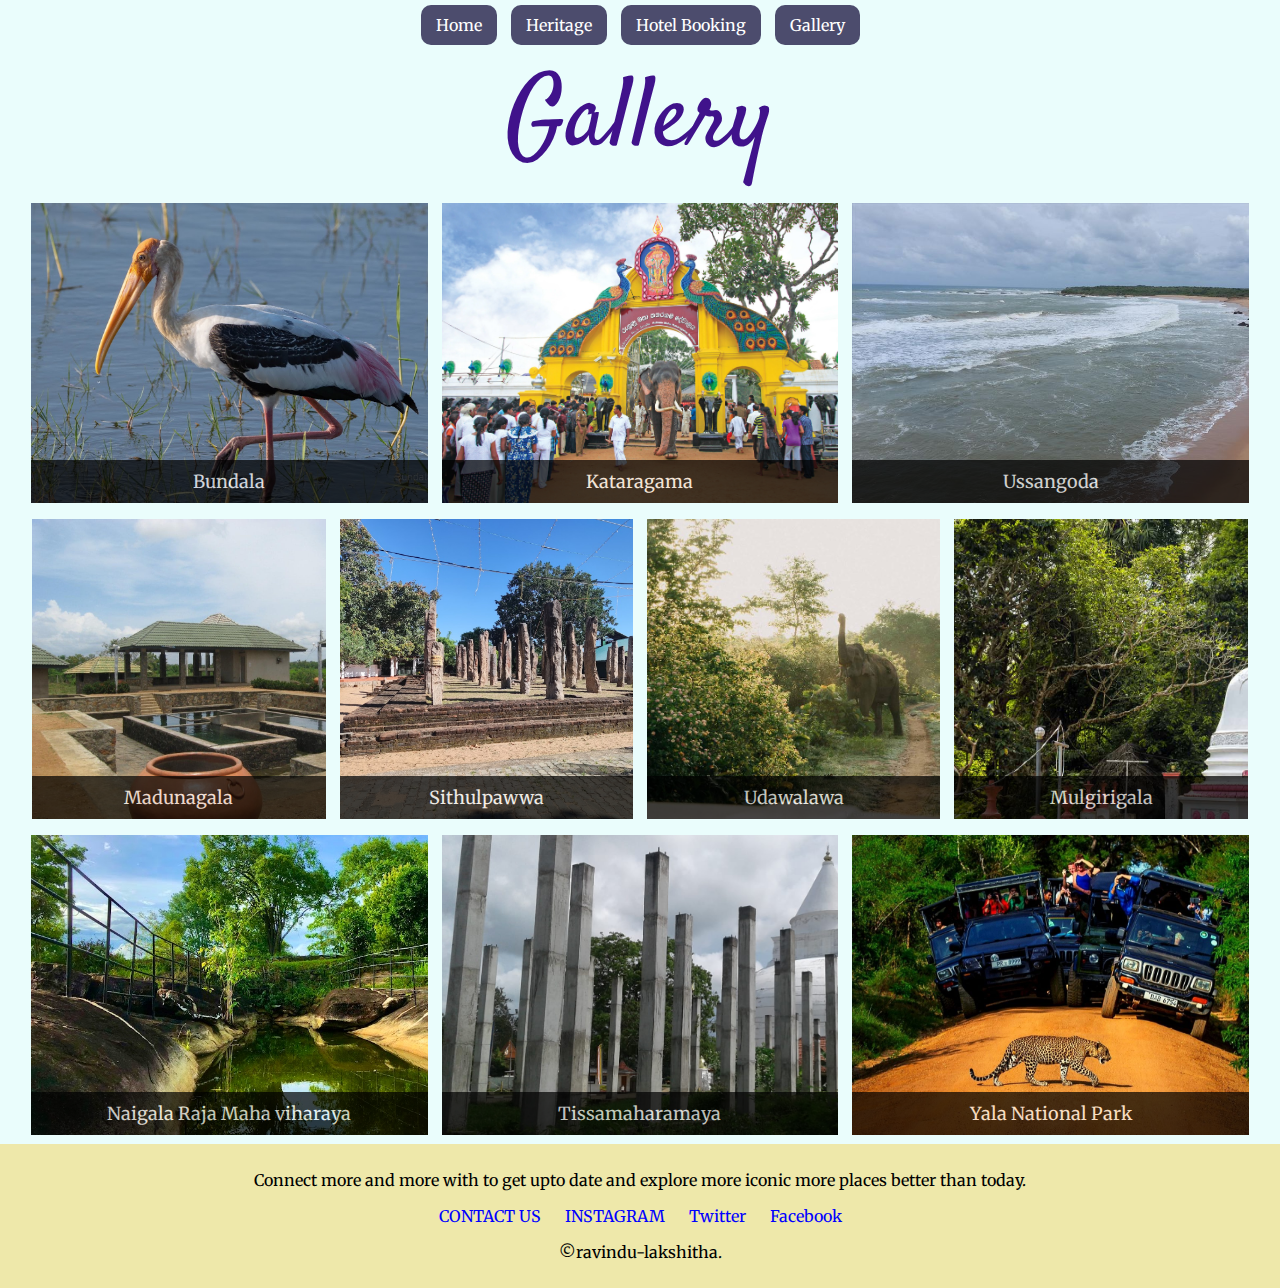
<file: gallery.html>
<!DOCTYPE html>
<html lang="en" dir="ltr">
  <head>
    <meta charset="utf-8">
    <title class="heritage">Gallery</title>
    <link rel="stylesheet" href="/gallery.css">
    <link rel="stylesheet" href="/navbar.css"><link rel="stylesheet" href="">
    <link rel="stylesheet" href="/footer.css">
    <link href="https://fonts.googleapis.com/css2?family=Merriweather:wght@300&family=Pacifico&family=Pangolin&family=Satisfy&display=swap" rel="stylesheet">

  </head>
  <body>
<!---------------------navigation bar--------------------------->
    <div class="navbar">
      <a class="home" href="http://127.0.0.1:5500/index.html" target="_blank">
        Home
      </a>
      <a class="heritage" href="http://127.0.0.1:5500/heritage.html" target="_blank">
        Heritage
      </a>
      <a class="hotel-booking" href="http://127.0.0.1:5500/hotel-booking.html" target="_blank">
        Hotel Booking
      </a>
      <a class="gallery" href="http://127.0.0.1:5500/gallery.html" target="_blank">
        Gallery
      </a>
    </div>

    <div class="title">
      Gallery
    </div>
    <div>
<!----------------------Gallery table--------------------------->
      <table class="images">
      <tr>
        <td class="one"><div>Bundala</div></a></td>
        <td class="two"><div>Kataragama</div></a></td>
        <td class="three"><div>Ussangoda</div></a></td>
      </tr>
      <tr>
        <td class="four"><div>Madunagala</div></a></td>
        <td class="five"><div>Sithulpawwa</div></a></td>
        <td class="six"><div>Udawalawa</div></a></td>
        <td class="seven"><div>Mulgirigala</div></a></td>
      </tr>
      <tr>
        <td class="eight"><div>Naigala Raja Maha viharaya</div></a></td>
        <td class="nine"><div>Tissamaharamaya</div></a></td>
        <td class="ten"><div>Yala National Park</div></a></td>
      </tr>
    </table>
  </div>
  <!----------------------Footer--------------------------->
  <footer>
    <div class="bottom-container">
    <p>Connect more and more with to get upto date and explore more iconic more places better than today.</p>
    <a class="btn" href="ravindu2lakshitha@gmail.com">CONTACT US</a>
    <a class="footer-link" href="">INSTAGRAM </a>
    <a class="footer-link" href="">Twitter</a>
    <a class="footer-link" href="">Facebook</a>
    <p>©ravindu-lakshitha.</p>
  </div></footer>

  
  </body>
</html>
</file>
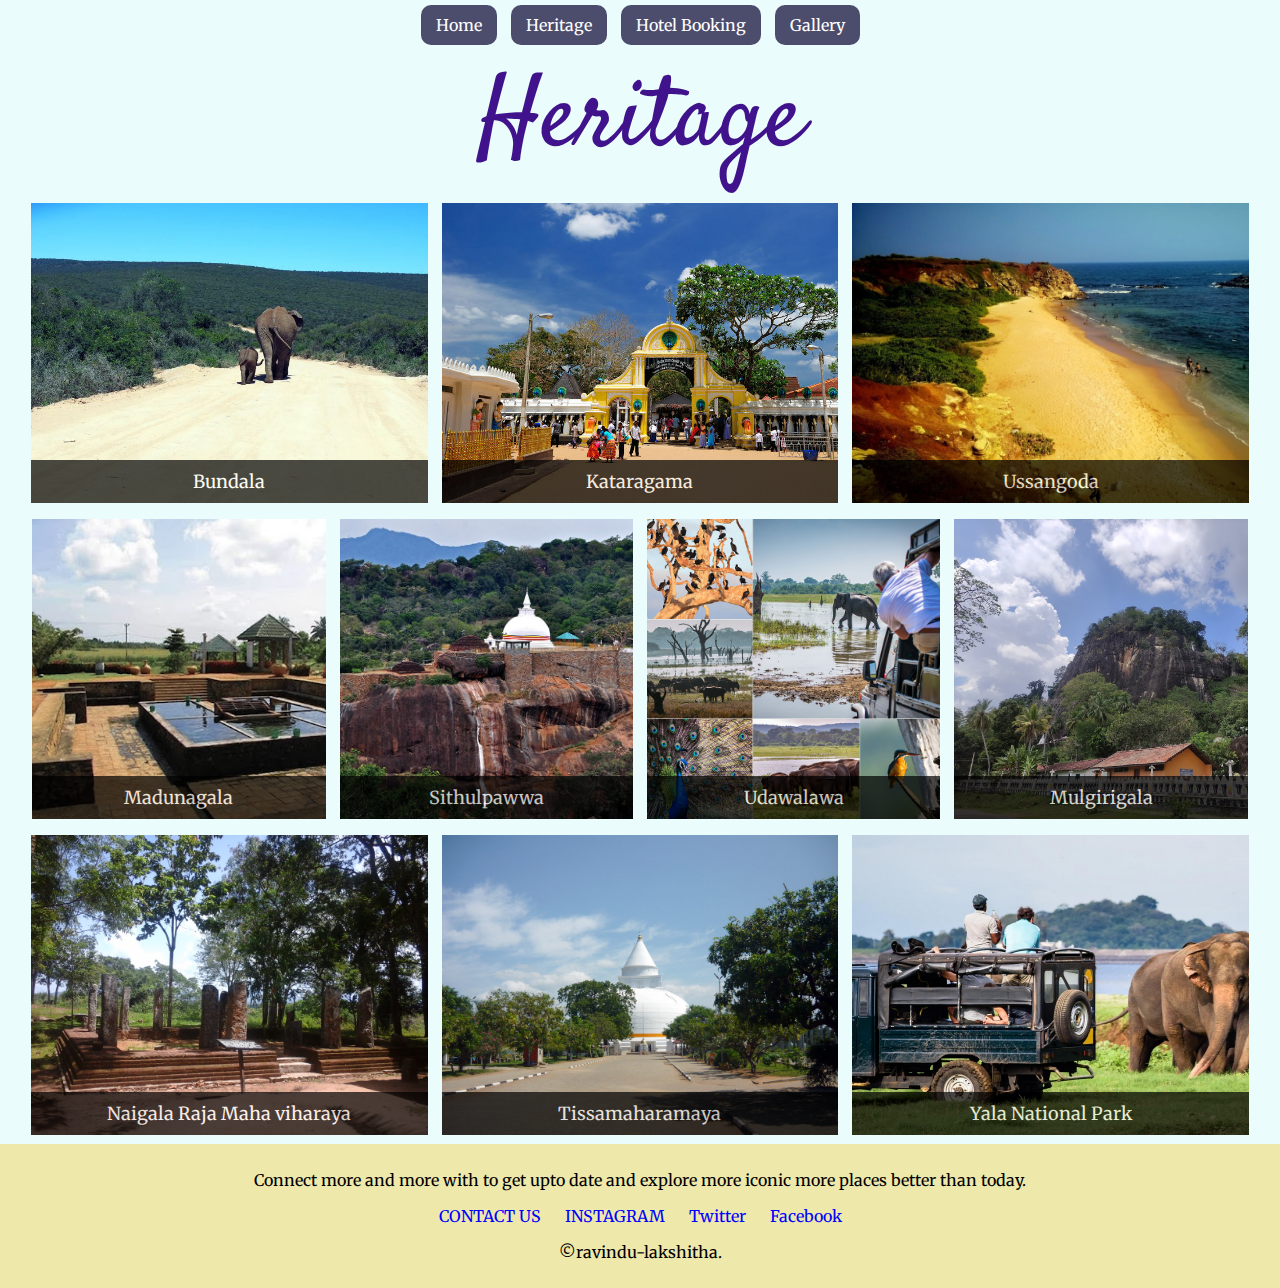
<file: heritage.html>
<!DOCTYPE html>
<html lang="en" dir="ltr">
  <head>
    <meta charset="utf-8">
    <title class="heritage">Heritage</title>
    <link rel="stylesheet" href="/heritage.css">
    <link rel="stylesheet" href="/navbar.css"><link rel="stylesheet" href="">
    <link rel="stylesheet" href="/footer.css">
    <link href="https://fonts.googleapis.com/css2?family=Merriweather:wght@300&family=Pacifico&family=Pangolin&family=Satisfy&display=swap" rel="stylesheet">
  </head>
  <body>
 <!-----------------------navigation bar--------------------------->
    <div class="navbar">
      <a class="home" href="http://127.0.0.1:5500/index.html" target="_blank">
        Home
      </a>
      <a class="heritage" href="http://127.0.0.1:5500/heritage.html" target="_blank">
        Heritage
      </a>
      <a class="hotel-booking" href="http://127.0.0.1:5500/hotel-booking.html" target="_blank">
        Hotel Booking
      </a>
      <a class="gallery" href="http://127.0.0.1:5500/gallery.html" target="_blank">
        Gallery
      </a>
    </div>

    <div class="title">
      Heritage
    </div>
    <div>
 <!----------------------Table of photos--------------------------->
      <table class="images">
      <tr>
        <td class="one"><a href="http://127.0.0.1:5500/bundala.html"><div>Bundala</div></a></td>
        <td class="two"><a href="http://127.0.0.1:5500/kataragama.html"><div>Kataragama</div></a></td>
        <td class="three"><a href="http://127.0.0.1:5500/ussangoda.html"><div>Ussangoda</div></a></td>
      </tr>
      <tr>
        <td class="four"><a href="http://127.0.0.1:5500/madunagala.html"><div>Madunagala</div></a></td>
        <td class="five"><a href="http://127.0.0.1:5500/sithulpawwa.html"><div>Sithulpawwa</div></a></td>
        <td class="six"><a href="http://127.0.0.1:5500/udawalawa.html"><div>Udawalawa</div></a></td>
        <td class="seven"><a href="http://127.0.0.1:5500/mulgirigala.html"><div>Mulgirigala</div></a></td>
      </tr>
      <tr>
        <td class="eight"><a href="http://127.0.0.1:5500/naigala.html"><div>Naigala Raja Maha viharaya</div></a></td>
        <td class="nine"><a href="http://127.0.0.1:5500/tissamaharama.html"><div>Tissamaharamaya</div></a></td>
        <td class="ten"><a href="http://127.0.0.1:5500/yala.html"><div>Yala National Park</div></a></td>
      </tr>
    </table>
  </div>
  <!----------------------footer--------------------------->
  <footer>
    <div class="bottom-container">
    <p>Connect more and more with to get upto date and explore more iconic more places better than today.</p>
    <a class="btn" href="ravindu2lakshitha@gmail.com">CONTACT US</a>
    <a class="footer-link" href="">INSTAGRAM </a>
    <a class="footer-link" href="">Twitter</a>
    <a class="footer-link" href="">Facebook</a>
    <p>©ravindu-lakshitha.</p>
  </div></footer>

  
  </body>
</html>
</file>
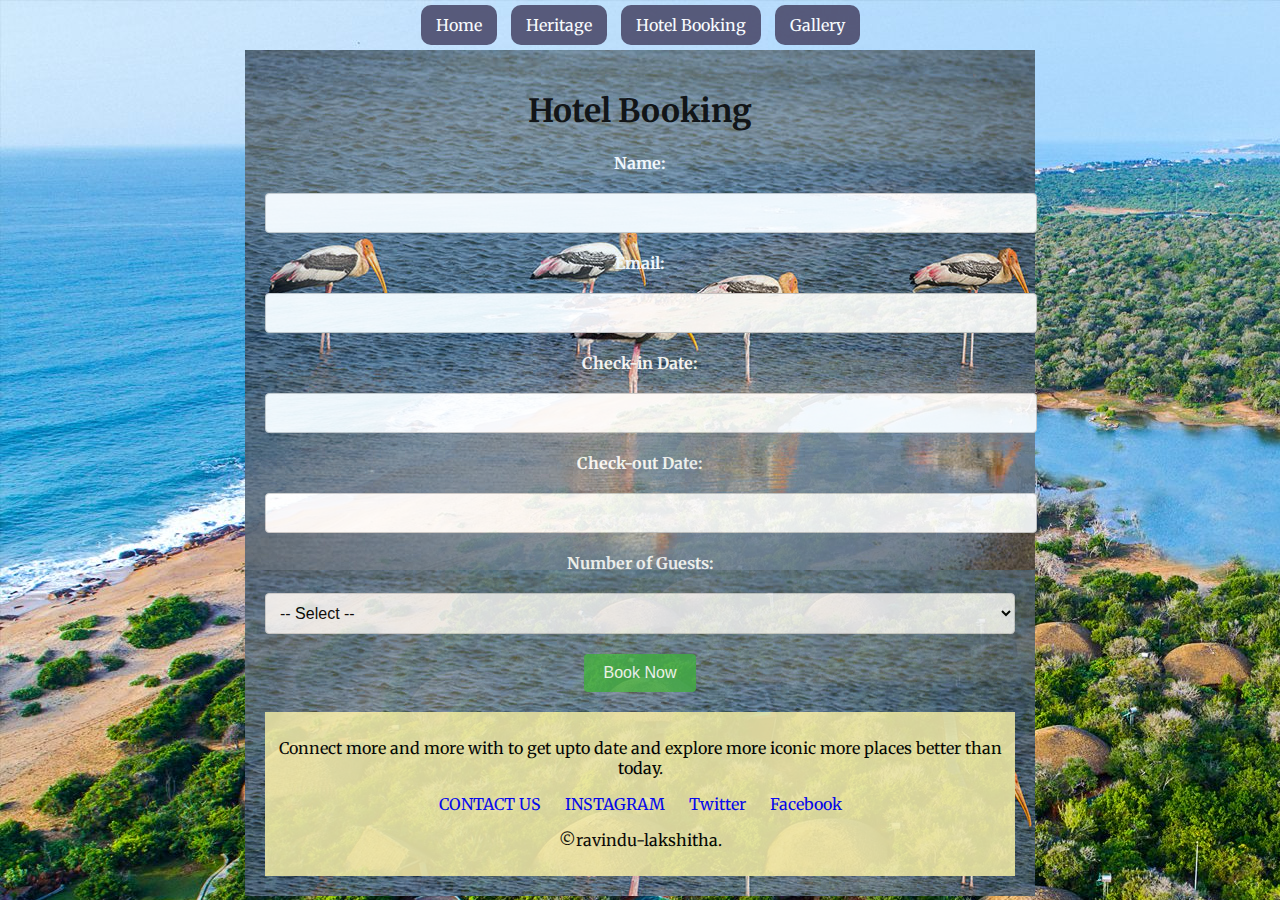
<file: hotel-booking.html>
<!DOCTYPE html>
<html>
<head>
  <link rel="stylesheet" href="/hotel-booking.css">
  <link rel="stylesheet" href="/navbar.css">
  <link rel="stylesheet" href="/footer.css">
  <link href="https://fonts.googleapis.com/css2?family=Merriweather&family=Montserrat&family=Sacramento&display=swap" rel="stylesheet">
  <title>Hotel Booking</title>
  <style>
  
  </style>
</head>
<body>
<!----------------------navigation bar--------------------------->
  <div class="navbar">
    <a class="home" href="http://127.0.0.1:5500/index.html" target="_blank">
      Home
    </a>
    <a class="heritage" href="http://127.0.0.1:5500/heritage.html" target="_blank">
      Heritage
    </a>
    <a class="hotel-booking" href="http://127.0.0.1:5500/hotel-booking.html" target="_blank">
      Hotel Booking
    </a>
    <a class="gallery" href="http://127.0.0.1:5500/gallery.html" target="_blank">
      Gallery
    </a>
  </div>
  <div class="container">
    <h1>Hotel Booking</h1>
    <!----------------------Booking form--------------------------->
    <form>
      <div class="form-group">
        <label for="name">Name:</label>
        <input type="text" id="name" name="name" required>
      </div>
      <div class="form-group">
        <label for="email">Email:</label>
        <input type="text" id="email" name="email" required>
      </div>
      <div class="form-group">
        <label for="checkin">Check-in Date:</label>
        <input type="text" id="checkin" name="checkin" required>
      </div>
      <div class="form-group">
        <label for="checkout">Check-out Date:</label>
        <input type="text" id="checkout" name="checkout" required>
      </div>
      <div class="form-group">
        <label for="guests">Number of Guests:</label>
        <select id="guests" name="guests" required>
          <option value="">-- Select --</option>
          <option value="1">1</option>
          <option value="2">2</option>
          <option value="3">3</option>
          <option value="4">4</option>
          <option value="5">5</option>
          <option value="6">6</option>
        </select>
      </div>
      <div class="form-group">
        <input type="submit" value="Book Now">
      </div>
    </form>
<!----------------------Footer--------------------------->
    <footer>
      <div class="bottom-container">
      <p>Connect more and more with to get upto date and explore more iconic more places better than today.</p>
      <a class="btn" href="ravindu2lakshitha@gmail.com">CONTACT US</a>
      <a class="footer-link" href="">INSTAGRAM </a>
      <a class="footer-link" href="">Twitter</a>
      <a class="footer-link" href="">Facebook</a>
      <p>©ravindu-lakshitha.</p>
    </div></footer>
  </div>
</body>
</html>
</file>
<file: gallery.css>
*{
    box-sizing: border-box;
  }
  body{
    background-color: #EAFDFC;
  }
  .title{
    font-size: 100px;
    font-family: 'Satisfy', cursive;
    color: #40128B;
    text-align: center;
  }
  table{
    width: 100%;
    border: 0px solid black;
  }
  table tr{
    text-align: center;
  }
  td{
    display: inline-block;
    width: 25%;
    height: 300px;
    margin: 7px;
    border: 0px solid black;
  }
  table tr:nth-child(1) td{
    width: 31.1%;
  }
  table tr:nth-child(2) td{
    width: 23%;
  }
  table tr:nth-child(3) td{
    width: 31.1%;
  }
  table a{
    display: block;
    width: 100%;
    height: 100%;
  }
  table div{
    position: absolute;
    bottom: 0px;
    left: 0;
    right: 0;
    text-align: center;
    background-color: black;
    color: white;
    opacity: 0.7;
    padding: 10px 0 10px 0;
    font-size: large;
  }
  .one{
    background-image: url('/images/places/bundala.jpg');
    background-size: cover;
    position: relative;
  }
  .two{
    background-image: url('/images/places/kataragama.jpg');
    background-size: cover;
    position: relative;
  }
  .three{
    background-image: url('/images/places/ussangoda.jpg');
    background-size: cover;
    position: relative;
  }
  .four{
    background-image: url('/images/places/madunagala.jpg');
    background-size: cover;
    position: relative;
  }
  .five{
    background-image: url('/images/places/sithulpawwa.jpg');
    background-size: cover;
    position: relative;
  }
  .six{
    background-image: url('/images/places/udawalawa.jpg');
    background-size: cover;
    position: relative;
  }
  .seven{
    background-image: url('/images/places/mulgirigala.jpg');
    background-size: cover;
    position: relative;
  }
  .eight{
    background-image: url('/images/places/naigala.jpg');
    background-size: cover;
    position: relative;
  }
  .nine{
    background-image: url('/images/places/tissa.jpg');
    background-size: cover;
    position: relative;
  }
  .ten{
    background-image: url('/images/places/yala.jpg');
    background-size: cover;
    position: relative;
  }
</file>
<file: navbar.css>
body {
    margin: 0;
    text-align: center;
    font-family: 'Merriweather', serif;
    padding: 0px;
    font-size: 100%;
    box-sizing: border-box;
  }

/*-----------------navbar------------------------*/
.navbar a{
    display: inline-block;
    padding: 10px 15px;
    margin: 5px;
    border-radius: 10px;
    text-decoration: none;
    background-color: #4C4C6D;
    color: white;
    transition: all ease 0.3s;
    
  }
  
  .home, .heritage, .hotel-booking, .gallery,{
    float: left;
    
  }
  
  .navbar::after{
    content: "";
    display: block;
    clear: both;
  }
  .navbar a:hover{
    background-color: #2CD3E1;
  }
</file>
<file: footer.css>
footer{
    background-color: palegoldenrod;
    padding: 10px;
  }
  footer a{
    text-decoration: none;
    margin: 10px;
  }
  footer a:visited,footer a:link{
    color: blue;
  }
</file>
<file: heritage.css>
*{
  box-sizing: border-box;
}
body{
  background-color: #EAFDFC;
}
.title{
  font-size: 100px;
  font-family: 'Satisfy', cursive;
  color: #40128B;
  text-align: center;
}
table{
  width: 100%;
  border: 0px solid black;
}
table tr{
  text-align: center;
}
td{
  display: inline-block;
  width: 25%;
  height: 300px;
  margin: 7px;
  border: 0px solid black;
}
table tr:nth-child(1) td{
  width: 31.1%;
}
table tr:nth-child(2) td{
  width: 23%;
}
table tr:nth-child(3) td{
  width: 31.1%;
}
table a{
  display: block;
  width: 100%;
  height: 100%;
}
table div{
  position: absolute;
  bottom: 0px;
  left: 0;
  right: 0;
  text-align: center;
  background-color: black;
  color: white;
  opacity: 0.7;
  padding: 10px 0 10px 0;
  font-size: large;
}
.one{
  background-image: url('/images/bundala.jpg');
  background-size: cover;
  position: relative;
}
.two{
  background-image: url('/images/kataragama.jpg');
  background-size: cover;
  position: relative;
}
.three{
  background-image: url('/images/ussangoda.jpg');
  background-size: cover;
  position: relative;
}
.four{
  background-image: url('/images/madunagala.JPG');
  background-size: cover;
  position: relative;
}
.five{
  background-image: url('/images/sithulpawwa.jpg');
  background-size: cover;
  position: relative;
}
.six{
  background-image: url('/images/udawalawe.jpg');
  background-size: cover;
  position: relative;
}
.seven{
  background-image: url('/images/mulgirigala.jpg');
  background-size: cover;
  position: relative;
}
.eight{
  background-image: url('/images/naigala.JPG');
  background-size: cover;
  position: relative;
}
.nine{
  background-image: url('/images/tissamaharama.jpg');
  background-size: cover;
  position: relative;
}
.ten{
  background-image: url('/images/yala2.jpg');
  background-size: cover;
  position: relative;
}
</file>
<file: hotel-booking.css>
body {
  font-family: 'Merriweather', serif;
  margin: 0;
  padding: 0;
  background-image: url(images/chena\ huts.jpg);
  opacity: 0.9;
  
}

.container {
  max-width: 750px;
  margin: 0 auto;
  padding: 20px;
  background-image: url(images/birds.jpg);
  
}

h1 {
  text-align: center;
}

.form-group {
  margin-bottom: 20px;
  color: white;
}

label {
  display: block;
  font-weight: bold;
  margin-bottom: 20px;
}

input[type="text"],
select {
  width: 100%;
  padding: 10px;
  font-size: 16px;
  border-radius: 4px;
  border: 1px solid #ccc;
}

input[type="submit"] {
  background-color: #4CAF50;
  color: white;
  padding: 10px 20px;
  font-size: 16px;
  border: none;
  border-radius: 4px;
  cursor: pointer;
}

input[type="submit"]:hover {
  background-color: #45a049;
}
</file>
